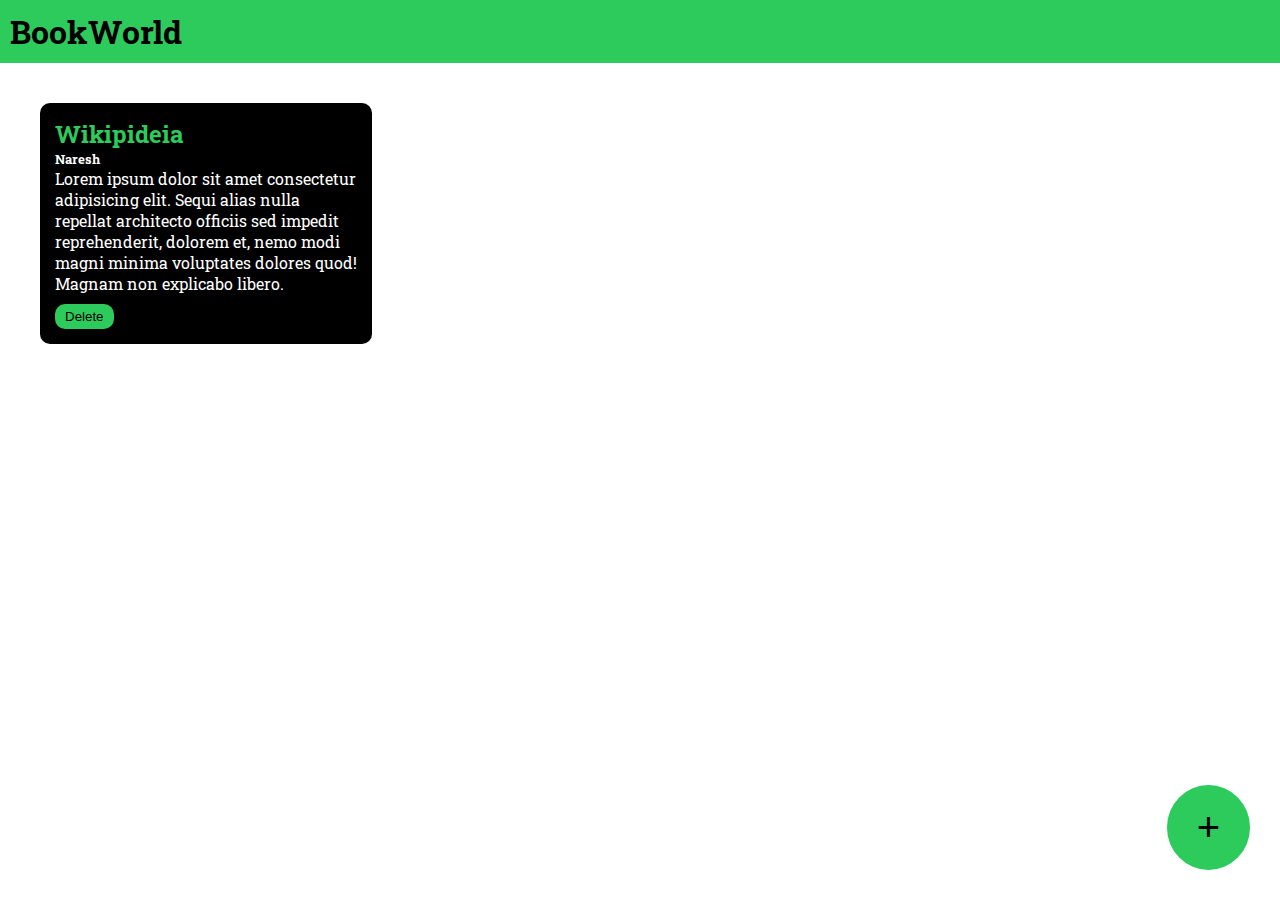
<file: project/index.html>
<!DOCTYPE html>
<html lang="en">
<head>
    <meta charset="UTF-8">
    <meta name="viewport" content="width=device-width, initial-scale=1.0">
    <title>Bookworld</title>
    <link rel="stylesheet" href="style.css">
    <link rel="preconnect" href="https://fonts.googleapis.com">
    <link rel="preconnect" href="https://fonts.gstatic.com" crossorigin>
    <link href="https://fonts.googleapis.com/css2?family=Roboto+Slab:wght@100..900&display=swap" rel="stylesheet">
</head>
<body>
    <div class="navbar">
        <h1>BookWorld</h1>
    </div>
    <div class="container">
        <div class="book-container">
            <h2>Wikipideia</h2>
            <h5>Naresh</h5>
            <p>Lorem ipsum dolor sit amet consectetur adipisicing elit. Sequi alias nulla repellat architecto officiis sed impedit reprehenderit, dolorem et, nemo modi magni minima voluptates dolores quod! Magnam non explicabo libero.</p>
            <button onclick="deletebook(event)">Delete</button>
        </div>
    </div>

    <div class="pop-overlay"></div>

    <div class="pop-box">
        <h2>Add bookname</h2>
        <form>
            <input type="text" placeholder="Enter Book Title" id="inputbook">
            <input type="text" placeholder="Enter Author" id="inputauthor">
            <textarea placeholder="short description" id="bookdescription"></textarea>
            <button id="add">ADD</button>
            <button id="cancel">CANCEl</button>
        </form>
    </div>


    <button class="hifen" id="pophifen">+</button>

    <script src="script.js"></script>
</body>

</html>
</file>
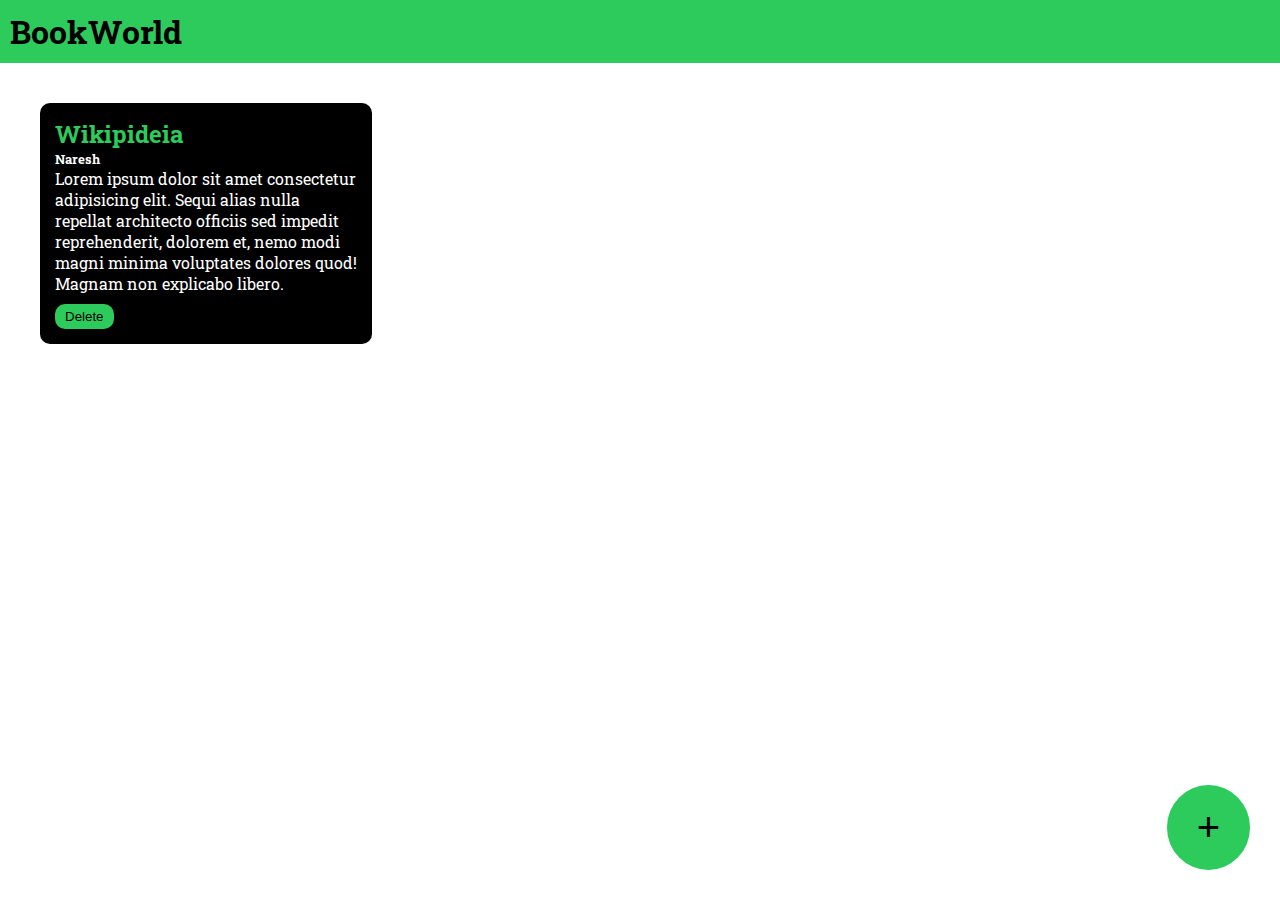
<file: project/bookworld.html>
<!DOCTYPE html>
<html lang="en">
<head>
    <meta charset="UTF-8">
    <meta name="viewport" content="width=device-width, initial-scale=1.0">
    <title>Bookworld</title>
    <link rel="stylesheet" href="bookworld.css">
    <link rel="preconnect" href="https://fonts.googleapis.com">
    <link rel="preconnect" href="https://fonts.gstatic.com" crossorigin>
    <link href="https://fonts.googleapis.com/css2?family=Roboto+Slab:wght@100..900&display=swap" rel="stylesheet">
</head>
<body>
    <div class="navbar">
        <h1>BookWorld</h1>
    </div>
    <div class="container">
        <div class="book-container">
            <h2>Wikipideia</h2>
            <h5>Naresh</h5>
            <p>Lorem ipsum dolor sit amet consectetur adipisicing elit. Sequi alias nulla repellat architecto officiis sed impedit reprehenderit, dolorem et, nemo modi magni minima voluptates dolores quod! Magnam non explicabo libero.</p>
            <button onclick="deletebook(event)">Delete</button>
        </div>
    </div>

    <div class="pop-overlay"></div>

    <div class="pop-box">
        <h2>Add bookname</h2>
        <form>
            <input type="text" placeholder="Enter Book Title" id="inputbook">
            <input type="text" placeholder="Enter Author" id="inputauthor">
            <textarea placeholder="short description" id="bookdescription"></textarea>
            <button id="add">ADD</button>
            <button id="cancel">CANCEl</button>
        </form>
    </div>


    <button class="hifen" id="pophifen">+</button>

    <script src="bookworld.js"></script>
</body>
</html>
</file>
<file: project/style.css>
*{
    margin: 0;
    padding: 0;
}
body{
    font-family: "Roboto Slab", serif;
}
.navbar{
    background-color: #2dcb5c;
    padding: 10px;
}
.container{
    padding: 10px;
}
.book-container{
    display: inline-block;
    vertical-align: top;
    padding: 15px;
    width: 24%;
    background-color: black;
    color: white;
    border-radius: 10px;
    margin: 30px;
}
.book-container h2{
    color: #2dcb5c;
}
.book-container button{
    background-color: #2dcb5c;
    color: black;
    border-radius: 10px;
    padding-top: 5px;
    padding-bottom: 5px;
    padding-left: 10px;
    padding-right: 10px;
    border: none;margin-top: 10px;
}

.hifen{
    background-color: #2dcb5c;
    color: black;
    border-radius: 100%;
    padding-top: 20px;
    padding-bottom: 20px;
    padding-left: 30px;
    padding-right: 30px;
    font-size: 40px;
    border: none;
    position: fixed;
    bottom: 30px;
    right: 30px;
}

.pop-overlay{
    background-color: black;
    opacity: 0.8;
    position: absolute;
    width: 100%;
    height: 100%;
    top: 0;
    left: 0;
    z-index: 1;
    display: none;
}

.pop-box{
    background-color: #2dcb5c;
    width: 40%;
    padding: 40px;
    border-radius: 10px;
    position: absolute;
    top: 20%;
    left: 28%;
    z-index: 2;
    display: none;
}

.pop-box input{
    background-color: transparent;
    border: none;
    width: 100%;
    margin: 5px;
    padding: 5px;
    font-size: 20px;
    border-bottom: solid black 2px;
}

.pop-box textarea{
    background-color: transparent;
    width: 100%;
    margin: 5px;
    padding: 5px;
    font-size: 20px;
    border: solid black 2px;
}

.pop-box input::placeholder{
    color: black;
}
.pop-box textarea::placeholder{
    color: black;
}

.pop-box input:focus{
    outline: none;
}
.pop-box textarea:focus{
    outline: none;
}


.pop-box button{
    background-color: black;
    padding-left: 20px;
    padding-right: 20px;
    border: none;
    border-radius: 30px;
    padding-top: 10px;
    padding-bottom: 10px;
    color: white;
    margin: 5px;
}
</file>
<file: project/bookworld.css>
*{
    margin: 0;
    padding: 0;
}
body{
    font-family: "Roboto Slab", serif;
}
.navbar{
    background-color: #2dcb5c;
    padding: 10px;
}
.container{
    padding: 10px;
}
.book-container{
    display: inline-block;
    vertical-align: top;
    padding: 15px;
    width: 24%;
    background-color: black;
    color: white;
    border-radius: 10px;
    margin: 30px;
}
.book-container h2{
    color: #2dcb5c;
}
.book-container button{
    background-color: #2dcb5c;
    color: black;
    border-radius: 10px;
    padding-top: 5px;
    padding-bottom: 5px;
    padding-left: 10px;
    padding-right: 10px;
    border: none;margin-top: 10px;
}

.hifen{
    background-color: #2dcb5c;
    color: black;
    border-radius: 100%;
    padding-top: 20px;
    padding-bottom: 20px;
    padding-left: 30px;
    padding-right: 30px;
    font-size: 40px;
    border: none;
    position: fixed;
    bottom: 30px;
    right: 30px;
}

.pop-overlay{
    background-color: black;
    opacity: 0.8;
    position: absolute;
    width: 100%;
    height: 100%;
    top: 0;
    left: 0;
    z-index: 1;
    display: none;
}

.pop-box{
    background-color: #2dcb5c;
    width: 40%;
    padding: 40px;
    border-radius: 10px;
    position: absolute;
    top: 20%;
    left: 28%;
    z-index: 2;
    display: none;
}

.pop-box input{
    background-color: transparent;
    border: none;
    width: 100%;
    margin: 5px;
    padding: 5px;
    font-size: 20px;
    border-bottom: solid black 2px;
}

.pop-box textarea{
    background-color: transparent;
    width: 100%;
    margin: 5px;
    padding: 5px;
    font-size: 20px;
    border: solid black 2px;
}

.pop-box input::placeholder{
    color: black;
}
.pop-box textarea::placeholder{
    color: black;
}

.pop-box input:focus{
    outline: none;
}
.pop-box textarea:focus{
    outline: none;
}


.pop-box button{
    background-color: black;
    padding-left: 20px;
    padding-right: 20px;
    border: none;
    border-radius: 30px;
    padding-top: 10px;
    padding-bottom: 10px;
    color: white;
    margin: 5px;
}
</file>
